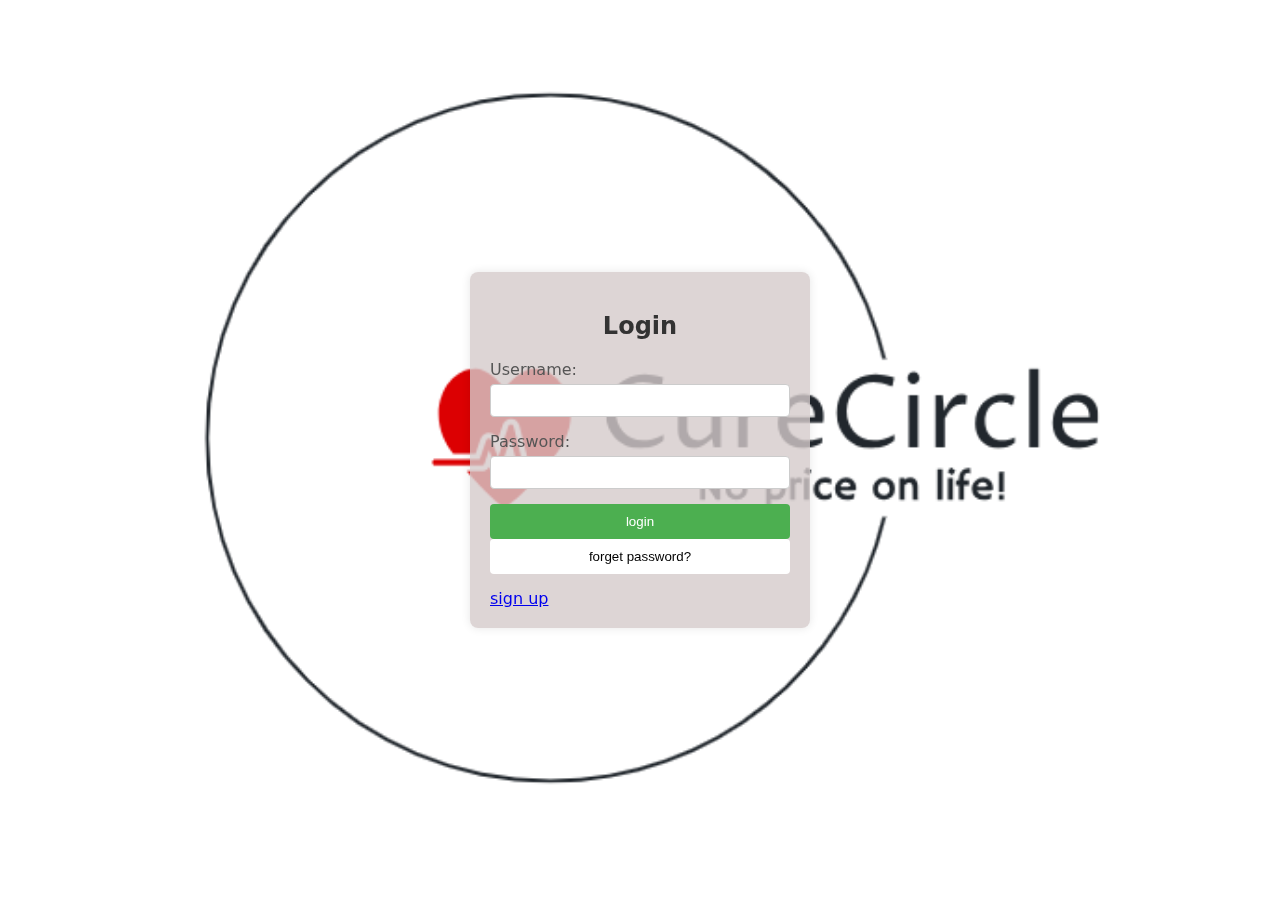
<file: New folder/index.html>
<!DOCTYPE html>
<html lang="en">
<head>
    <meta charset="UTF-8">
    <meta name="viewport" content="width=device-width, initial-scale=1.0">
    <title>Login Portal</title>
    <style>
        body {
            font-family:system-ui, -apple-system, BlinkMacSystemFont, 'Segoe UI', Roboto, Oxygen, Ubuntu, Cantarell, 'Open Sans', 'Helvetica Neue', sans-serif;
            margin: 0;
            display: flex;
            align-items: center;
            justify-content: center;
            height: 100vh;
            background-color: #f4f4f4; /* Fallback color if the image is not available */
        }

        .login-wrapper {
            background-image: url('logo.png');
            background-size: cover;
            background-position: center;
            background-repeat: no-repeat;
            width: 100%;
            height: 100%;
            position: fixed;
            top: 0;
            left: 0;
            display: flex;
            align-items: center;
            justify-content: center;
            z-index:0;
            /* Ensure the background is behind other elements */
        }

        .login-container {
            background-color: rgba(213, 203, 203, 0.8);
            box-shadow: 0 0 10px rgba(0, 0, 0, 0.1);
            padding: 20px;
            border-radius: 8px;
            width: 300px;
        }

        .login-container h2 {
            text-align: center;
            color: #333;
        }

        .form-group {
            margin-bottom: 15px;
        }

        .form-group label {
            display: block;
            margin-bottom: 5px;
            color: #555;
        }

        .form-group input {
            width: 100%;
            padding: 8px;
            box-sizing: border-box;
            border: 1px solid #ccc;
            border-radius: 4px;
        }

        .form-group button {
            background-color: #4caf50;
            color: #fff;
            padding: 10px;
            border: none;
            border-radius: 4px;
            cursor: pointer;
            width: 100%;
        }
        #log{
            background-color: white;
            color:black;


        }

        .form-group button:hover {
            background-color: #6dac70;
        }
        #hero{
            position:relative;
            right:0px;  
            bottom:0px;          
            /* margin-left: 200px; */
        }
    </style>
</head>
<body>

<div class="login-wrapper">
    <div class="login-container">
      
        <h2>Login</h2>
        <form action="#" method="post" id="loginForm">
            <div class="form-group">
                <label for="username">Username:</label>
                <input type="text" id="username" name="username" required>
            </div>
            <div class="form-group">
                <label for="password">Password:</label>
                <input type="password" id="password" name="password" required>
            </div>
           
            <div class="form-group">
                <button type="submit">login</button>
                <button  type="submit" id="log">forget password?</button>
              
            </div>
            <div id="hero"><a href="#">sign up</a></div>
        </form>
    </div>
</div>

</body>
</html>
</file>
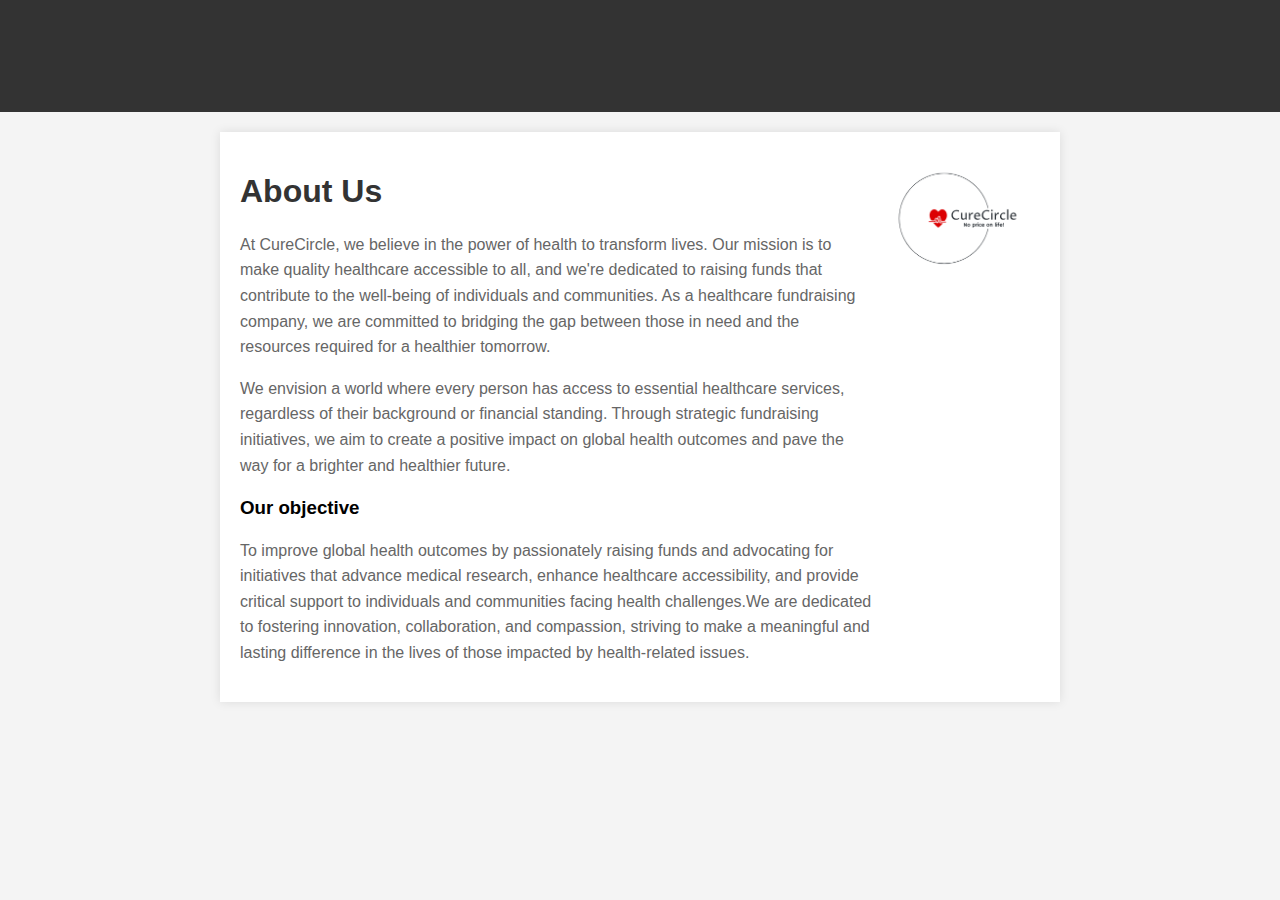
<file: aboutus/aboutus.html>
<!DOCTYPE html>
<html lang="en">

<head>
  <meta charset="UTF-8">
  <meta name="viewport" content="width=device-width, initial-scale=1.0">
  <title>Crowdfunding Website - About Us</title>
  <style>
    body {
      font-family: Arial, sans-serif;
      background-color: #f4f4f4;
      margin: 0;
      padding: 0;
      
    }

    header {
      background-color: #333;
      color: #fff;
      text-align: center;
      padding: 1em;
    }

    section {
      max-width: 800px;
      margin: 20px auto;
      padding: 20px;
      background-color: #fff;
      box-shadow: 0 0 10px rgba(0, 0, 0, 0.1);
      display:flex;
    }

    h1 {
      color: #333;
    }

    p {
      line-height: 1.6;
      color: #666;
    }

    /* img {
      max-width: 100%;
      height: auto;
    } */
    .slider-container {
            position: relative;
            width: 100%;
            overflow: hidden;
            height: 300px; /* Adjust the height as needed */
        }

        .slider {
            display: flex;
            animation: slideAnimation 10s infinite; /* Adjust the duration as needed */
        }

        .slide {
            min-width: 100%;
            box-sizing: border-box;
            overflow: hidden;
        }

        .slide img {
            width: 100%;
            height: auto;
            object-fit:cover;
        }

        @keyframes slideAnimation {
            0% {
                transform: translateX(0);
            }
            25% {
                transform: translateX(-100%);
            }
            50% {
                transform: translateX(-200%);
            }
            75% {
                transform: translateX(-300%);
            }
            100% {
                transform: translateX(0);
            }
        }
  </style>
</head>

<body>
  <header>
    <h1>Crowdfunding Website</h1>
  </header>

  <section> <div>
    <h1>About Us</h1>
    <p>At CureCircle, we believe in the power of health to transform lives. Our mission is to make quality healthcare accessible to all, and we're dedicated to raising funds that contribute to the well-being of individuals and communities. As a healthcare fundraising company, we are committed to bridging the gap between those in need and the resources required for a healthier tomorrow.</p>
    <p>We envision a world where every person has access to essential healthcare services, regardless of their background or financial standing. Through strategic fundraising initiatives, we aim to create a positive impact on global health outcomes and pave the way for a brighter and healthier future.</p>
    <!-- <button class="cta-button">Learn more</button> -->
    <h3>Our objective</h3 >
      <p>To improve global health outcomes by passionately raising funds and advocating for initiatives that advance medical research, enhance healthcare accessibility, and provide critical support to individuals and communities facing health challenges.We are dedicated to fostering innovation, collaboration, and compassion, striving to make a meaningful and lasting difference in the lives of those impacted by health-related issues. </p>
  </div>
    </div>
<div class="slider-container">
    <div class="slider">
        <div class="slide">
            <img src="logo.png" alt="Slide 1">
        </div>
        <div class="slide">
            <img src="download.jpg" alt="Slide 2">
        </div>
        <div class="slide">
            <img src="health-fund.jpg" alt="Slide 3">
        </div>
    </div>
  </section>
</body>

</html>
</file>
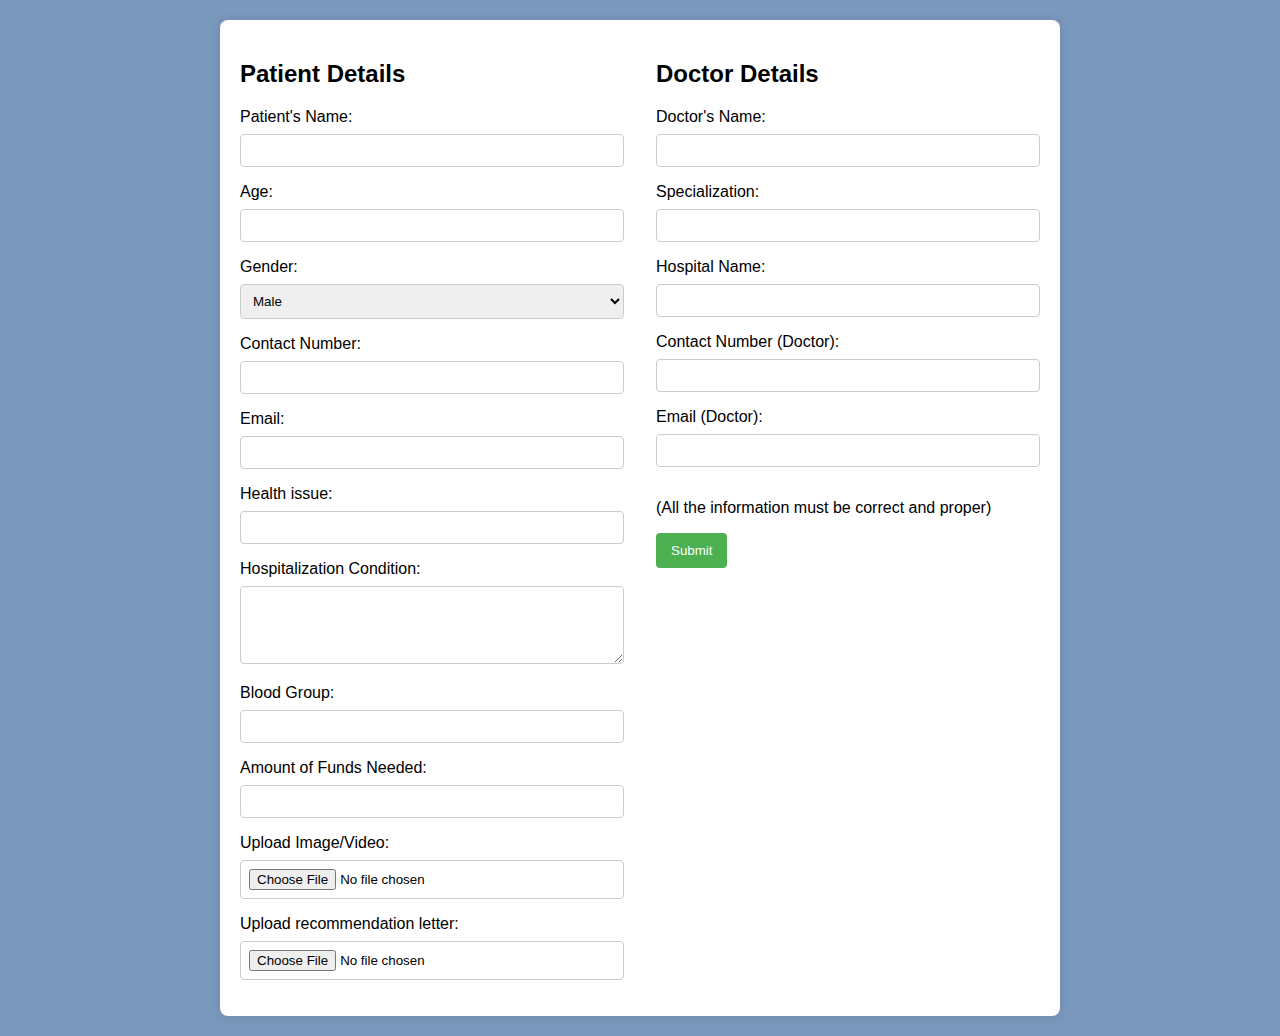
<file: Form/fom.html>
<!DOCTYPE html>
<html lang="en">
<head>
    <meta charset="UTF-8">
    <meta name="viewport" content="width=device-width, initial-scale=1.0">
    <title>Fundraising Form</title>
    <style>
        body {
            font-family: Arial, sans-serif;
            background-color:#7a97bc;
            margin: 0;
            padding: 0;
        }

        .container {
            max-width: 800px;
            margin: 20px auto;
            background-color: #fff;
            padding: 20px;
            box-shadow: 0 0 10px rgba(0, 0, 0, 0.1);
            border-radius: 8px;
            display: flex;
            justify-content: space-between;
        }

        .column {
            width: 48%; /* Adjust the width of each column as needed */
        }

        label {
            display: block;
            margin-bottom: 8px;
        }

        input,
        textarea,
        select {
            width: 100%;
            padding: 8px;
            margin-bottom: 16px;
            box-sizing: border-box;
            border: 1px solid #ccc;
            border-radius: 4px;
        }

        button {
            background-color: #4caf50;
            color: #fff;
            padding: 10px 15px;
            border: none;
            border-radius: 4px;
            cursor: pointer;
        }

        button:hover {
            background-color: #45a049;
        }
    </style>
</head>
<body>

<div class="container">
    <div class="column">
        <h2>Patient Details</h2>
        <form action="submit.php" method="post" enctype="multipart/form-data">
            <label for="patientName">Patient's Name:</label>
            <input type="text" id="patientName" name="patientName" required>

            <label for="age">Age:</label>
            <input type="number" id="age" name="age" required>

            <label for="gender">Gender:</label>
            <select id="gender" name="gender" required>
                <option value="male">Male</option>
                <option value="female">Female</option>
                <option value="other">Other</option>
            </select>

            <label for="contactNumber">Contact Number:</label>
            <input type="tel" id="contactNumber" name="contactNumber" required>
            
            <label for="email">Email:</label>
            <input type="email" id="email" name="email" required>

            <label for="healthissue">Health issue:</label>
            <input type="text" id="healthissue" name="healthissue" required>

           

            <label for="hospitalCondition">Hospitalization Condition:</label>
            <textarea id="hospitalCondition" name="hospitalCondition" rows="4" required></textarea>

            <label for="Blood Group">Blood Group:</label>
            <input type="letter" id="Blood Group" name="Blood Group" required>

            <label for="fundAmount">Amount of Funds Needed:</label>
            <input type="number" id="fundAmount" name="fundAmount" required>

            <label for="media">Upload Image/Video:</label>
        <input type="file" id="media" name="media" accept="image/*,video/*">

        <label for="media">Upload recommendation letter:</label>
        <input type="file" id="media" name="media" accept="image/*,video/*,pdf/*">

        </form>
    </div>

    <div class="column">
        <h2>Doctor Details</h2>
        <form action="submit.php" method="post">
            <label for="doctorName">Doctor's Name:</label>
            <input type="text" id="doctorName" name="doctorName" required>

            <label for="specialization">Specialization:</label>
            <input type="text" id="specialization" name="specialization" required>

            <label for="hospitalName">Hospital Name:</label>
            <input type="text" id="hospitalName" name="hospitalName" required>

            <label for="contactDoctor">Contact Number (Doctor):</label>
            <input type="tel" id="contactDoctor" name="contactDoctor" required>

            <label for="emailDoctor">Email (Doctor):</label>
            <input type="email" id="emailDoctor" name="emailDoctor" required>

            <!-- <label for="doctorNotes">Doctor's Notes:</label>
            <textarea id="doctorNotes" name="doctorNotes" rows="4" required></textarea> -->
            <p>(All the information must be correct and proper) </p>
            <button type="submit">Submit</button>
        </form>
    </div>
</div>

</body>
</html>
</file>
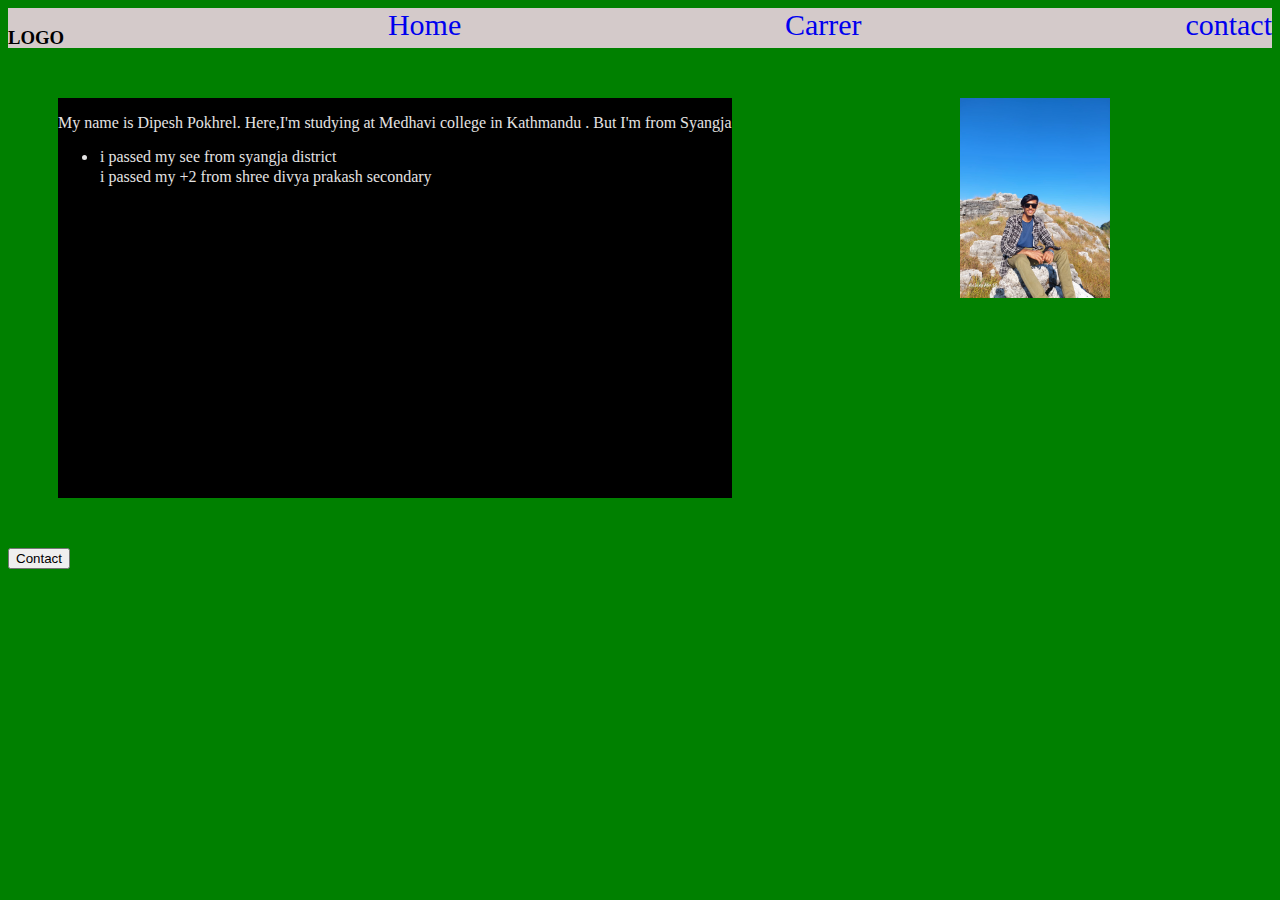
<file: New folder/design.html>
<!DOCTYPE html>
<html lang="en">
<head>
    <meta charset="UTF-8">
    <meta name="viewport" content="width=device-width, initial-scale=1.0">
    <title>Document</title>
    <style>
        #navbar{
            height:40px;
            width:100%;
            background-color:rgb(212, 202, 202);
            display:flex;
            justify-content: space-between;
            
        }
       #second{
            color:rgb(228, 227, 227);
            background-color:black;
            font-size:big;
           


        }
        #img{
            background-image:url(surya.jpg);
            height:200px;
            width:300px;
            background-size: contain;
            background-repeat: no-repeat;
            position:absolute;
            right:20px;

            



        }
        a{
            text-decoration:none;
            font-size:30px;
        }
        #first{
            display:flex;
           justify-content:space-between;
            margin:50px;
            height:400px;
            width:100%;
           
        }
        body{
            background-color:green;
        
          
            
        }

    </style>

</head>
<body>
    <div id="navbar">
        <h3>LOGO</h3><a href="#">Home</a><a href="#">Carrer</a><a href="#">contact</a>
    </div>
    <div id="first">
      <div id="second">
         <p>My name is Dipesh Pokhrel. Here,I'm studying at Medhavi college in Kathmandu . But I'm from Syangja</p>
          <ul><li>
            <option>i passed my see from syangja district </option>
            <option > i passed my +2 from shree divya prakash secondary </option>
        </li></ul>
      </div>
    <div id="img"> </div>
    </div>
    
    <button>Contact</button>
</body>
</html>
</file>
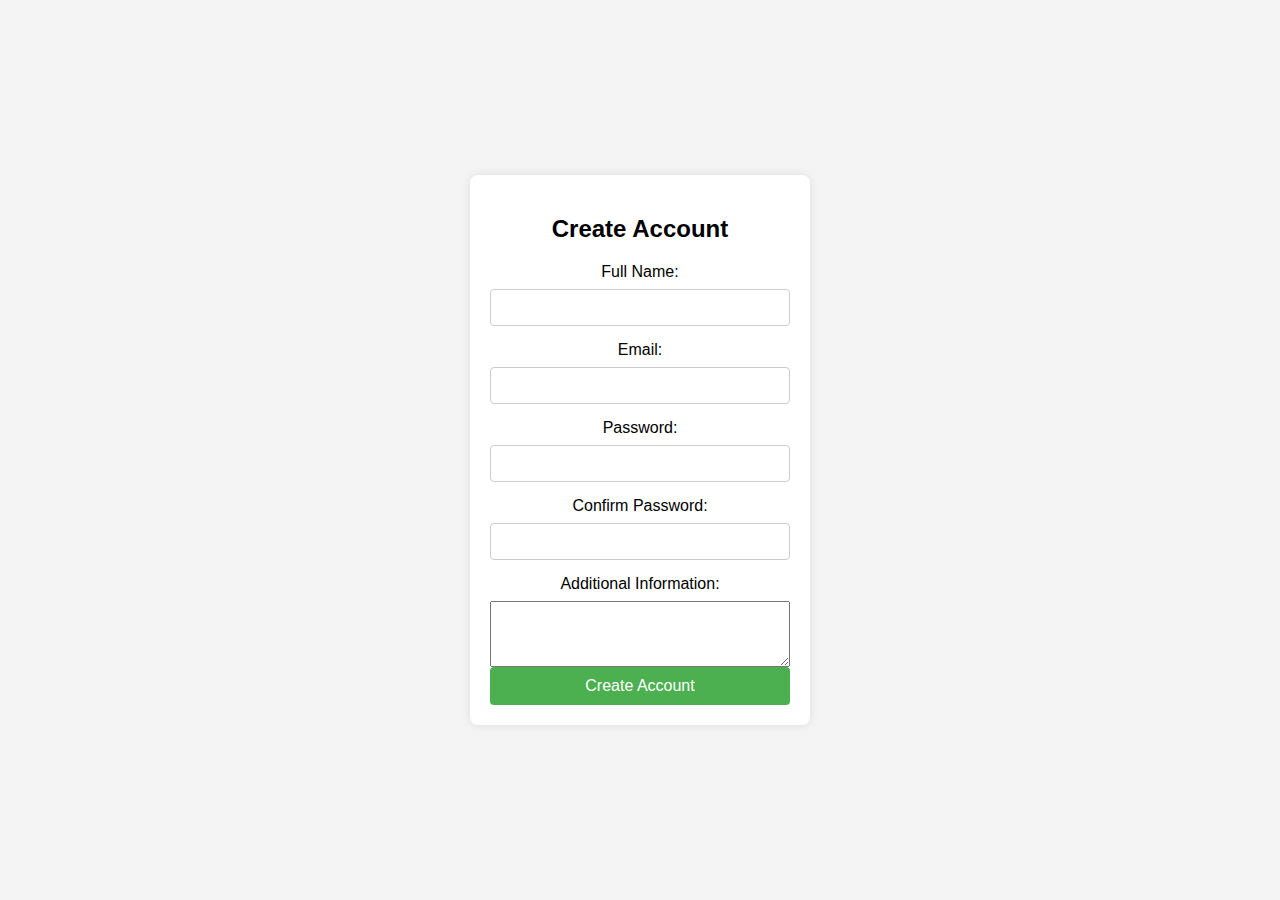
<file: New folder/loginform.html>
<!DOCTYPE html>
<html lang="en">
<head>
  <meta charset="UTF-8">
  <meta name="viewport" content="width=device-width, initial-scale=1.0">
  <title>Funding Website - Create Account</title>
  <style>
    body {
      font-family: Arial, sans-serif;
      background-color: #f4f4f4;
      margin: 0;
      display: flex;
      align-items: center;
      justify-content: center;
      height: 100vh;
    }

    .form-container {
      background-color: #fff;
      padding: 20px;
      border-radius: 8px;
      box-shadow: 0 0 10px rgba(0, 0, 0, 0.1);
      width: 300px;
      text-align: center;
    }

    .form-container form {
      display: flex;
      flex-direction: column;
    }

    .form-container label {
      margin-bottom: 8px;
    }

    .form-container input {
      padding: 10px;
      margin-bottom: 15px;
      border: 1px solid #ccc;
      border-radius: 4px;
    }

    .form-container button {
      background-color: #4caf50;
      color: #fff;
      padding: 10px;
      border: none;
      border-radius: 4px;
      cursor: pointer;
      font-size: 16px;
    }

    .form-container button:hover {
      background-color: #45a049;
    }
  </style>
</head>
<body>

  <div class="form-container">
    <h2>Create Account</h2>
    <form action="#" method="post">
      <label for="full-name">Full Name:</label>
      <input type="text" id="full-name" name="full-name" required>

      <label for="email">Email:</label>
      <input type="email" id="email" name="email" required>

      <label for="password">Password:</label>
      <input type="password" id="password" name="password" required>

      <label for="confirm-password">Confirm Password:</label>
      <input type="password" id="confirm-password" name="confirm-password" required>

      <label for="additional-info">Additional Information:</label>
      <textarea id="additional-info" name="additional-info" rows="4"></textarea>

      <button type="submit">Create Account</button>
    </form>
  </div>

</body>
</html>
</file>
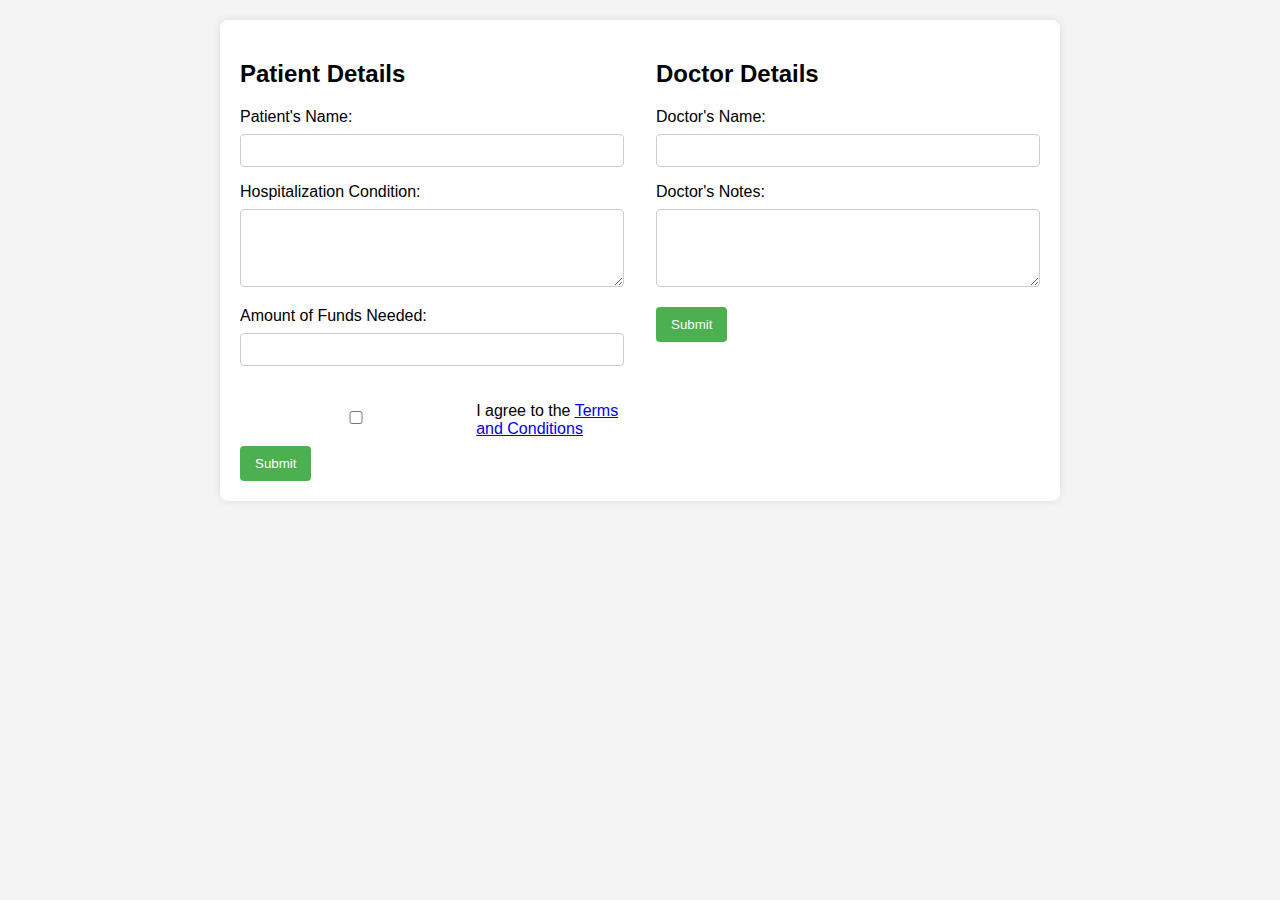
<file: New folder/wihterjcket.html>
<!DOCTYPE html>
<html lang="en">
<head>
    <meta charset="UTF-8">
    <meta name="viewport" content="width=device-width, initial-scale=1.0">
    <title>Fundraising Form</title>
    <style>
        body {
            font-family: Arial, sans-serif;
            background-color: #f4f4f4;
            margin: 0;
            padding: 0;
        }

        .container {
            max-width: 800px;
            margin: 20px auto;
            background-color: #fff;
            padding: 20px;
            box-shadow: 0 0 10px rgba(0, 0, 0, 0.1);
            border-radius: 8px;
            display: flex;
            justify-content: space-between;
            flex-wrap: wrap;
        }

        .column {
            width: 48%; /* Adjust the width of each column as needed */
        }

        label {
            display: block;
            margin-bottom: 8px;
        }

        input,
        textarea,
        select {
            width: 100%;
            padding: 8px;
            margin-bottom: 16px;
            box-sizing: border-box;
            border: 1px solid #ccc;
            border-radius: 4px;
        }

        .terms {
            margin-top: 20px;
            display: flex;
            align-items: center;
        }

        .terms input {
            margin-right: 8px;
        }

        button {
            background-color: #4caf50;
            color: #fff;
            padding: 10px 15px;
            border: none;
            border-radius: 4px;
            cursor: pointer;
        }

        button:hover {
            background-color: #45a049;
        }
    </style>
</head>
<body>

<div class="container">
    <div class="column">
        <h2>Patient Details</h2>
        <form action="submit.php" method="post" enctype="multipart/form-data">
            <!-- Patient details fields -->
            <label for="patientName">Patient's Name:</label>
            <input type="text" id="patientName" name="patientName" required>

            <!-- ... (other patient details fields) ... -->

            <!-- Fundraising details fields -->
            <label for="hospitalCondition">Hospitalization Condition:</label>
            <textarea id="hospitalCondition" name="hospitalCondition" rows="4" required></textarea>

            <label for="fundAmount">Amount of Funds Needed:</label>
            <input type="number" id="fundAmount" name="fundAmount" required>

            <!-- Terms and Conditions -->
            <div class="terms">
                <input type="checkbox" id="agreeTerms" name="agreeTerms" required>
                <label for="agreeTerms">I agree to the <a href="#">Terms and Conditions</a></label>
            </div>

            <button type="submit">Submit</button>
        </form>
    </div>

    <div class="column">
        <h2>Doctor Details</h2>
        <form action="submit.php" method="post">
            <!-- Doctor details fields -->
            <label for="doctorName">Doctor's Name:</label>
            <input type="text" id="doctorName" name="doctorName" required>

            <!-- ... (other doctor details fields) ... -->

            <!-- Fundraising details fields -->
            <label for="doctorNotes">Doctor's Notes:</label>
            <textarea id="doctorNotes" name="doctorNotes" rows="4" required></textarea>

            <button type="submit">Submit</button>
        </form>
    </div>
</div>

</body>
</html>
</file>
